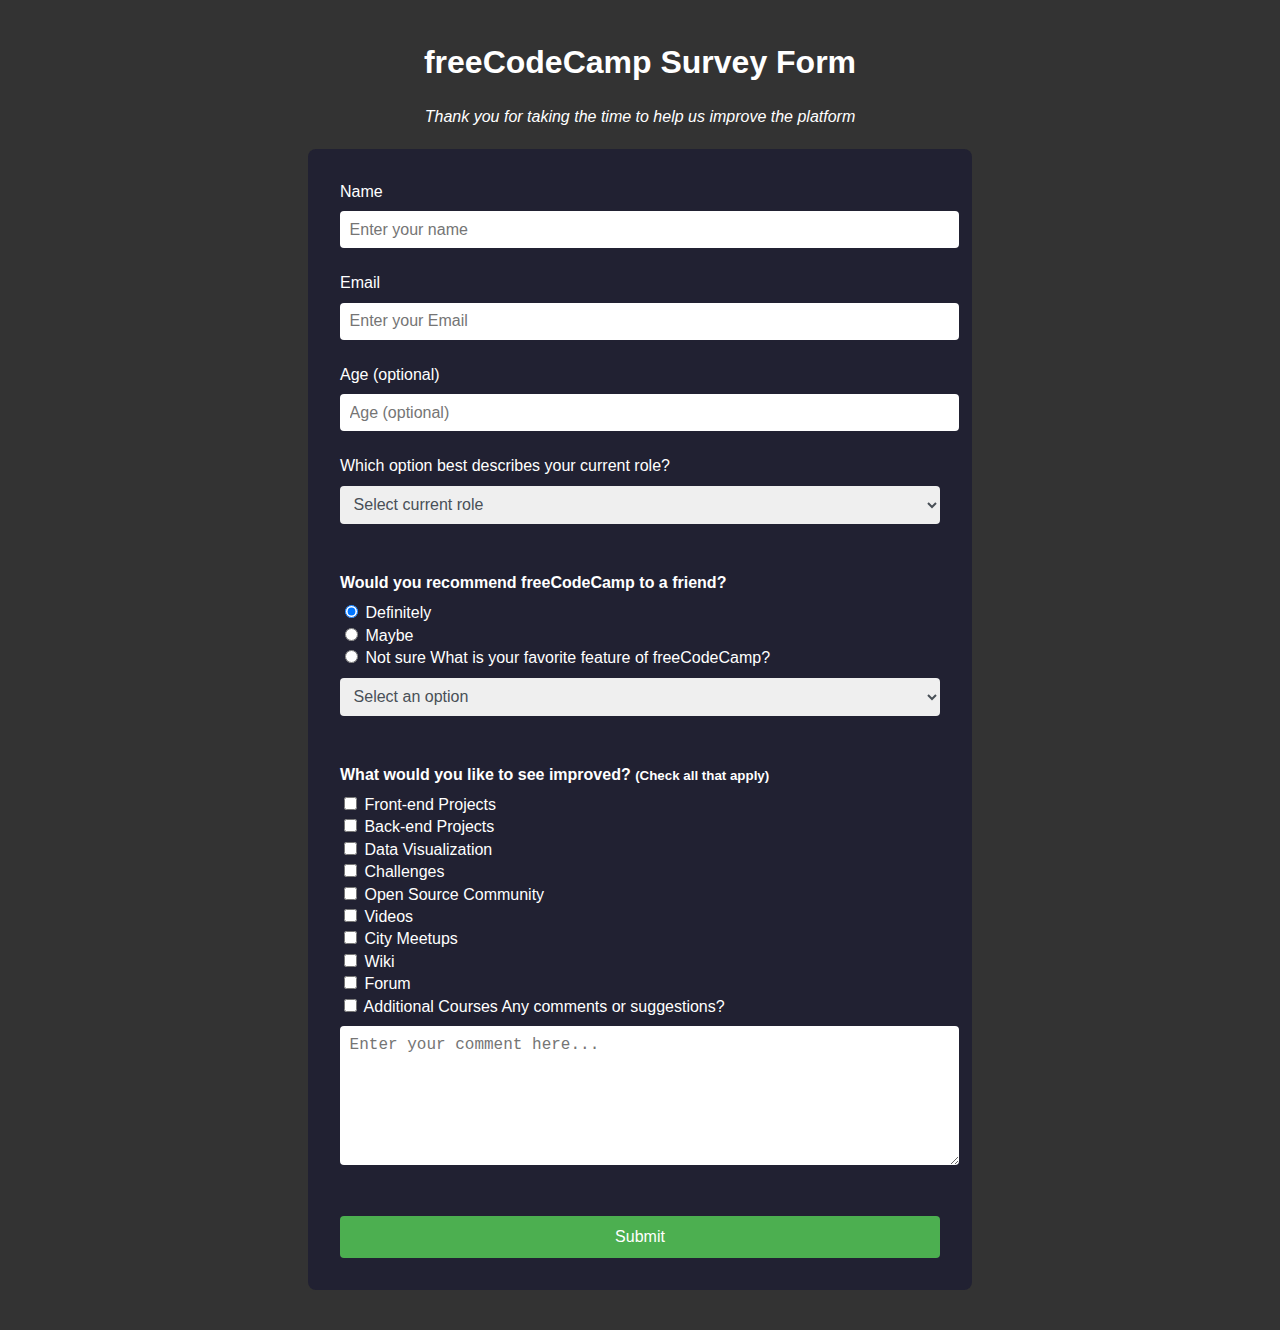
<file: P1 Survey Form/index.html>
<!DOCTYPE html>
<html lang="en">
<head>
  <meta charset="UTF-8" />
  <meta name="viewport" content="width=device-width, initial-scale=1.0"/>
  <title>freeCodeCamp Survey Form</title>
  <link rel="stylesheet" href="styles.css" />
</head>
<body>
  <h1 id="title">freeCodeCamp Survey Form</h1>
  <p id="description">Thank you for taking the time to help us improve the platform</p>
  
  <form id="survey-form">
    <label id="name-label" for="name">Name</label>
    <input
      type="text"
      id="name"
      name="name"
      placeholder="Enter your name"
      required
    />

    <label id="email-label" for="email">Email</label>
    <input
      type="email"
      id="email"
      name="email"
      placeholder="Enter your Email"
      required
    />

    <label id="number-label" for="age">Age (optional)</label>
    <input
      type="number"
      id="age"
      name="age"
      placeholder="Age (optional)"
    />

    <label for="role">Which option best describes your current role?</label>
    <select id="role" name="role" required>
      <option disabled selected value>Select current role</option>
      <option value="student">Student</option>
      <option value="job">Full Time Job</option>
      <option value="learner">Learner</option>
      <option value="preferNot">Prefer not to say</option>
      <option value="other">Other</option>
    </select>

    <p>Would you recommend freeCodeCamp to a friend?</p>
    <label for="definitely">
      <input
        type="radio"
        name="user-recommend"
        value="definitely"
        id="definitely"
        checked
      />
      Definitely
    </label>
    <br>
    <label for="maybe">
      <input
        type="radio"
        name="user-recommend"
        value="maybe"
        id="maybe"
      />
      Maybe
    </label>
    <br>
    <label for="not-sure">
      <input
        type="radio"
        name="user-recommend"
        value="not-sure"
        id="not-sure"
      />
      Not sure
    </label>

    <label for="most-like">What is your favorite feature of freeCodeCamp?</label>
    <select id="most-like" name="mostLiked" required>
      <option disabled selected value>Select an option</option>
      <option value="challenges">Challenges</option>
      <option value="projects">Projects</option>
      <option value="community">Community</option>
      <option value="openSource">Open Source</option>
      <option value="wiki">Wiki</option>
    </select>

    <p>What would you like to see improved? <small>(Check all that apply)</small></p>
    <label for="frontend-projects">
      <input type="checkbox" name="improve" value="frontend-projects" id="frontend-projects" />
      Front-end Projects
    </label><br>

    <label for="backend-projects">
      <input type="checkbox" name="improve" value="backend-projects" id="backend-projects" />
      Back-end Projects
    </label><br>

    <label for="data-visualization">
      <input type="checkbox" name="improve" value="data-visualization" id="data-visualization" />
      Data Visualization
    </label><br>

    <label for="challenges">
      <input type="checkbox" name="improve" value="challenges" id="challenges" />
      Challenges
    </label><br>

    <label for="open-source">
      <input type="checkbox" name="improve" value="open-source" id="open-source" />
      Open Source Community
    </label><br>

    <label for="videos">
      <input type="checkbox" name="improve" value="videos" id="videos" />
      Videos
    </label><br>

    <label for="city-meetups">
      <input type="checkbox" name="improve" value="city-meetups" id="city-meetups" />
      City Meetups
    </label><br>

    <label for="wiki">
      <input type="checkbox" name="improve" value="wiki" id="wiki" />
      Wiki
    </label><br>

    <label for="forum">
      <input type="checkbox" name="improve" value="forum" id="forum" />
      Forum
    </label><br>

    <label for="additional-courses">
      <input type="checkbox" name="improve" value="additional-courses" id="additional-courses" />
      Additional Courses
    </label>

    <label for="comments">Any comments or suggestions?</label>
    <textarea
      id="comments"
      name="comments"
      placeholder="Enter your comment here..."
    ></textarea>

    <button id="submit" type="submit">Submit</button>
  </form>
</body>
</html>
</file>
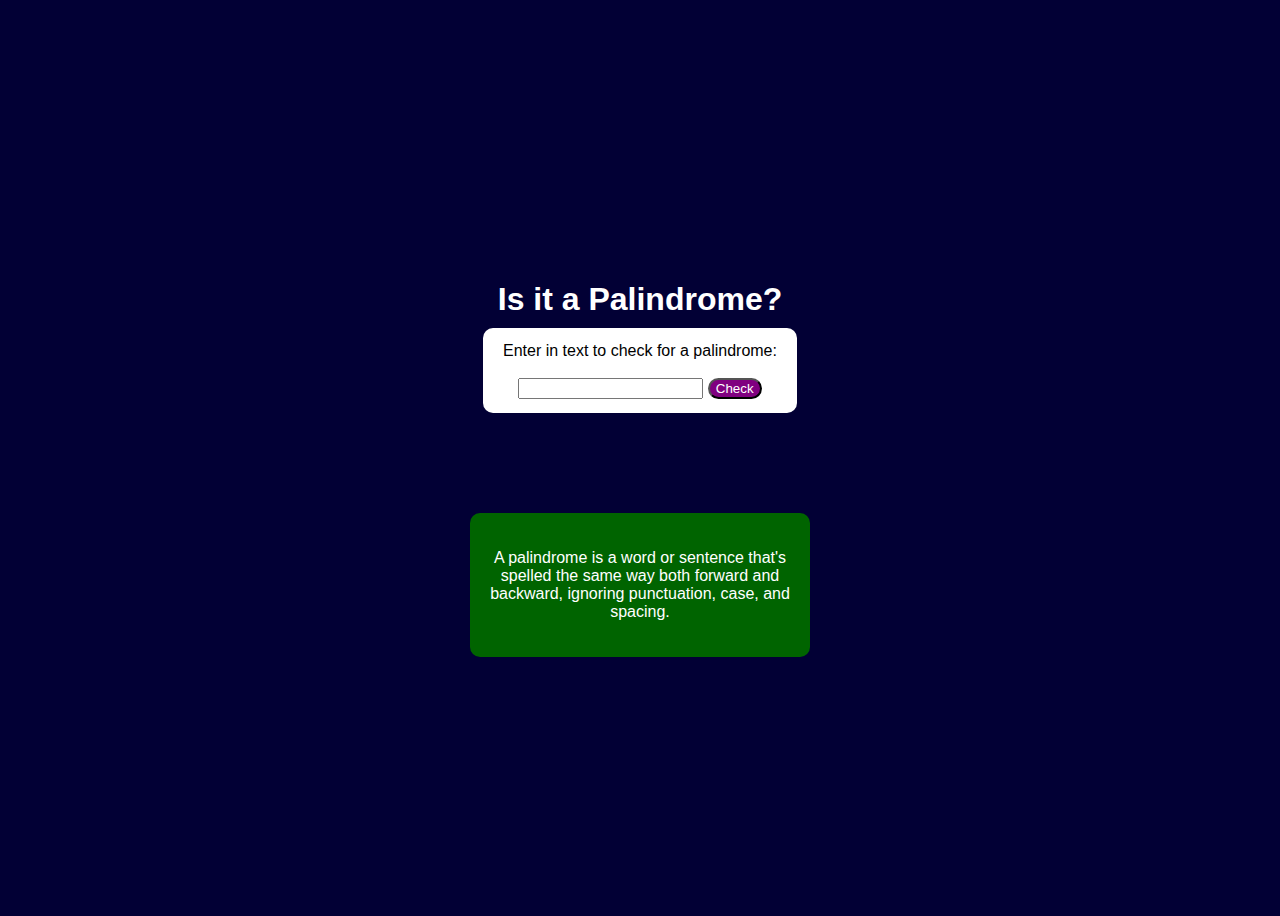
<file: P2 Palindrome Checker/index.html>
<!DOCTYPE html>
<html lang="en">
  <head>
    <meta charset="utf-8" />
    <meta name="viewport" content="width=device-width, initial-scale=1.0" />
    <link rel="stylesheet" href="styles.css" />
    <title>Calorie Counter</title>
  </head>
</head>
<body>
    <h1>Is it a Palindrome?</h1>

    <div class="palindrome-body">
        <form id="Palindrome">
                <label for="budget">Enter in text to check for a palindrome:</label>
                <br>
                <br>
                <input type="text" id="palindrome">
            <button type="submit" id="check">Check</button>
        </form>
        <div id="output"></div>
    </div>
    
    <div class="explanation">
        <p>A palindrome is a word or sentence that's spelled the same way both forward and backward, ignoring punctuation, case, and spacing.</p>
        <div id="output"></div>
    </div>
    <script src="script.js"></script>
</body>
</html>
</file>
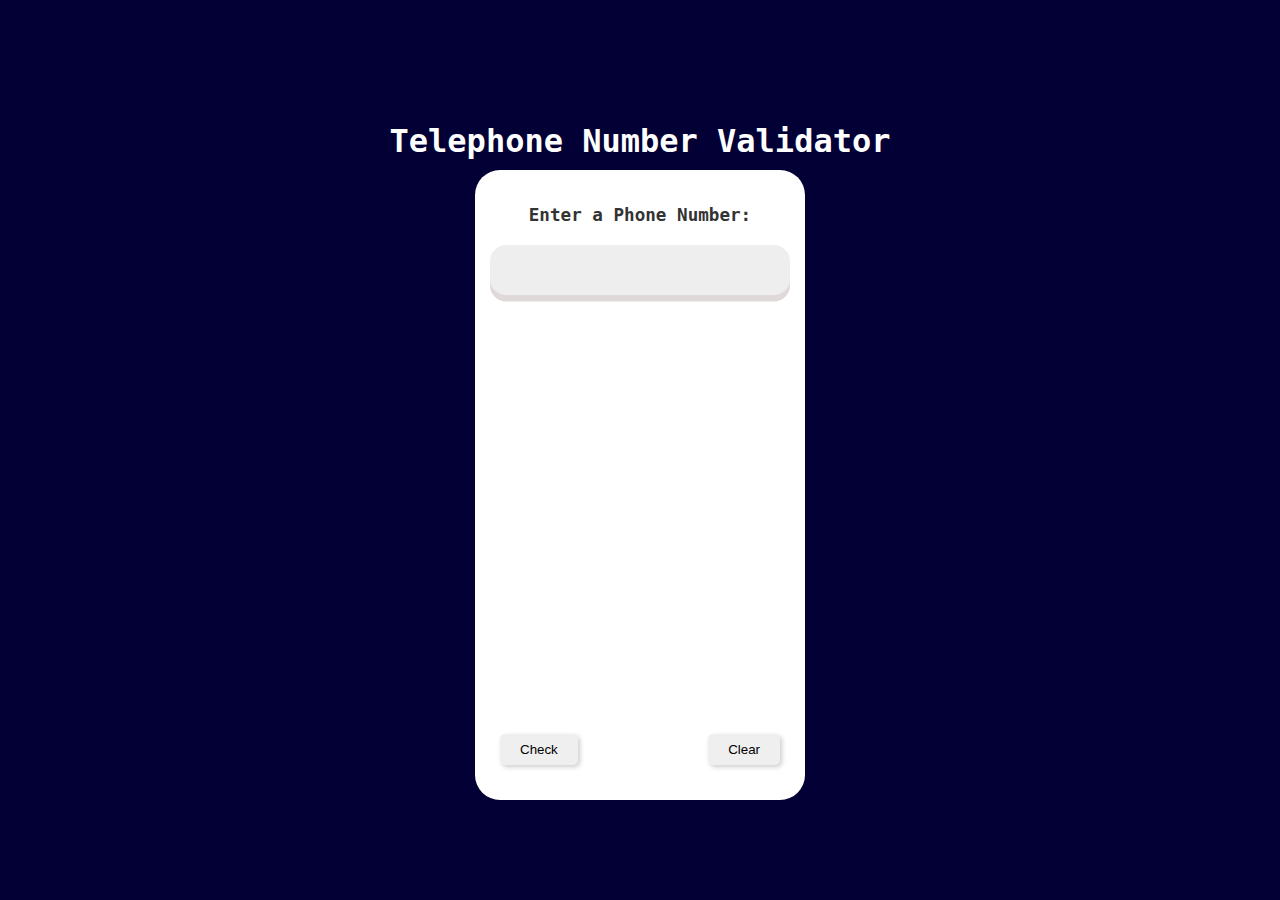
<file: P2 Tel Number Validator/index.html>
<!DOCTYPE html>
<html lang="en">
  <head>
    <meta charset="utf-8" />
    <meta name="viewport" content="width=device-width, initial-scale=1.0" />
    <link rel="stylesheet" href="styles.css" />
    <title>Telephone Number Validator</title>
  </head>
</head>
<body>
    <h1>Telephone Number Validator</h1>

    <div class="phone-body">
    <form id="phone-form">
        <div class="input-text">Enter a Phone Number:</div>

        <input type="text" id="phone" >
    </form>
    <div id="output"></div>
    <div class="buttons-container">
        <button type="submit" id="check">Check</button>
        <button type="button" id="clear">Clear</button>
    </div>
</div>

    <script src="script.js"></script>
</body>
</html>
</file>
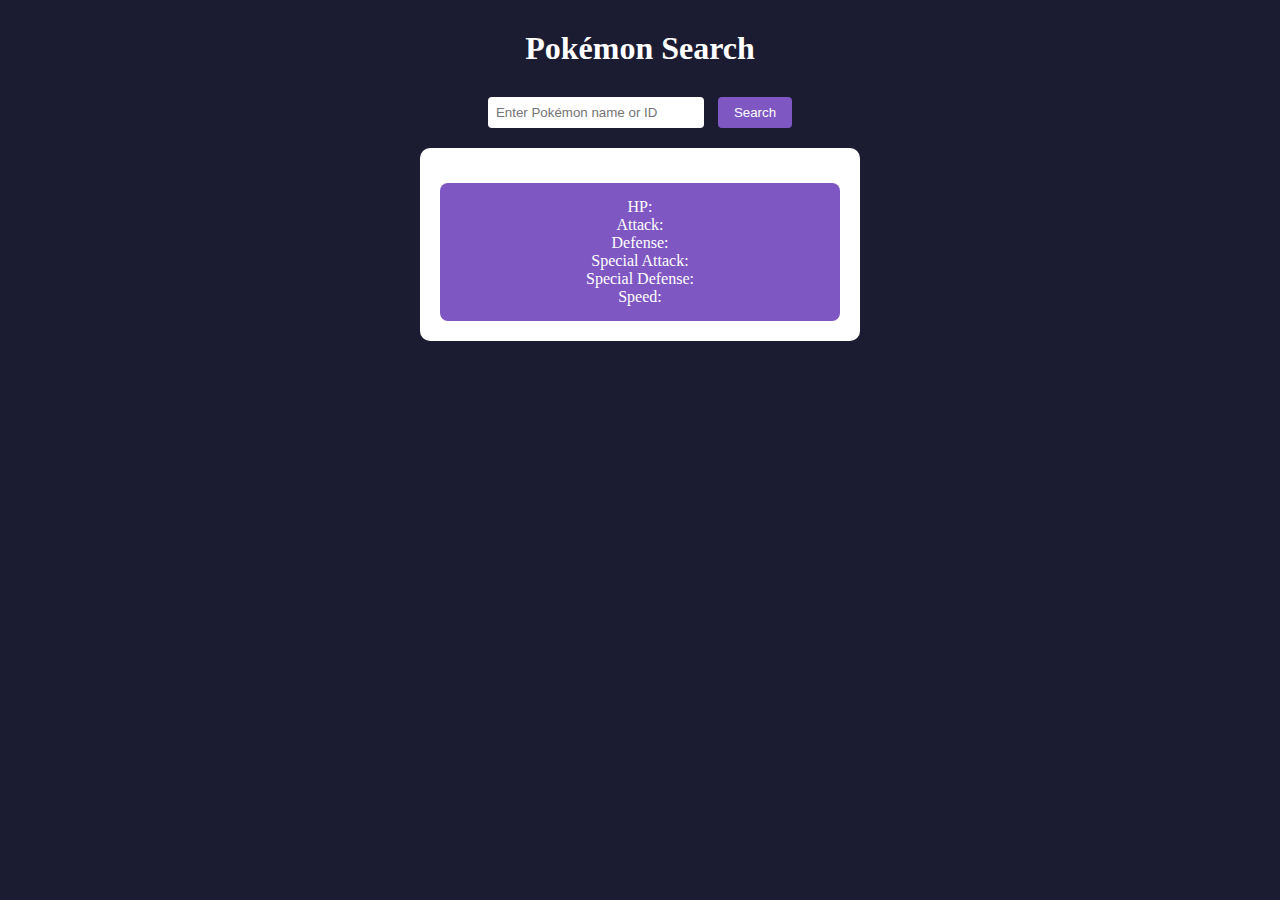
<file: P3 Pokemon Search App/index.html>
<!DOCTYPE html>
<html lang="en">
<head>
    <meta charset="UTF-8">
    <meta name="viewport" content="width=device-width, initial-scale=1.0">
    <title>Pokemon Search App</title>
    <link rel="stylesheet" href="styles.css">
</head>
<body>
    <h1>Pokémon Search</h1>
    <input type="text" id="search-input" required placeholder="Enter Pokémon name or ID">
    <button id="search-button">Search</button>
    
    <div class="pokemon">
        <div id="pokemon-name"></div>
        <div id="pokemon-id"></div>
        <div id="weight"></div>
        <div id="height"></div>
        <div id="types"></div>
        
        <div class="stats">
            <div>HP: <span id="hp"></span></div>
            <div>Attack: <span id="attack"></span></div>
            <div>Defense: <span id="defense"></span></div>
            <div>Special Attack: <span id="special-attack"></span></div>
            <div>Special Defense: <span id="special-defense"></span></div>
            <div>Speed: <span id="speed"></span></div>
        </div>
    </div>

    <script src="script.js"></script>
</body>
</html>
</file>
<file: P1 Survey Form/styles.css>
body {
  font-family: Arial, sans-serif;
  min-height: 100vh;
  color: #fff;
  background: #333
    url("https://images.pexels.com/photos/965345/pexels-photo-965345.jpeg?cs=srgb&dl=pexels-markusspiske-965345.jpg&fm=jpg")
    center/cover no-repeat;
  position: relative;
  line-height: 1.4;
}

#title {
  text-align: center;
  margin-top: 40px;
  font-size: 2rem;
}

#description {
  text-align: center;
  font-style: italic;
  margin-bottom: 20px;
}

#survey-form {
  max-width: 600px;
  margin: 0 auto 40px auto;
  background-color: rgba(31, 31, 50, 0.9);
  border-radius: 8px;
  padding: 2rem;
}

#survey-form input[type="text"],
#survey-form input[type="email"],
#survey-form input[type="number"],
#survey-form select,
#survey-form textarea {
  width: 100%;
  padding: 0.6rem;
  border: none;
  border-radius: 4px;
  font-size: 1rem;
  margin: 0.5rem 0 1.5rem 0;
}

#survey-form p {
  margin: 1.5rem 0 0.5rem 0;
  font-weight: 600;
}

#survey-form label {
  font-weight: 400;
}

#survey-form select {
  color: #495057;
  margin-bottom: 1.5rem;
}

#survey-form textarea {
  height: 120px;
  margin-top: 0.5rem;
}

button {
  cursor: pointer;
  background-color: #4caf50;
  color: white;
  border: none;
  border-radius: 4px;
  padding: 12px;
  width: 100%;
  font-size: 16px;
  margin-top: 20px;
  transition: background-color 0.3s;
}
</file>
<file: P2 Palindrome Checker/styles.css>
body {
  background: #020035;
  font-family: Arial, sans-serif;
  color: white;
  display: flex;              
  flex-direction: column;   
  align-items: center;
  justify-content: center;
  height: 100vh;   
}

h1{

  text-align: center;
  margin-bottom: 10px
}

.palindrome-body {

  background-color: white;
  color: black;
  padding: 20px;
  border-radius: 10px;
  max-width: 300px;
  height: 5vh;
  text-align: center;
  margin-bottom: 100px;
  display: flex;
  align-items: center;
  justify-content: center;
  
}

 button {
    cursor: pointer;
    text-decoration: none;
    background-color: purple;
    border-radius: 15px;
    color: white;
  }

.explanation {
  background-color: #006400;
  padding: 20px;
  border-radius: 10px;
  max-width: 300px;
  width: 80%;           
  text-align: center;
  margin-bottom: 0px; 



}
</file>
<file: P2 Tel Number Validator/styles.css>
body {
  background: #020035;
  color: white;
  display: flex;
  flex-direction: column;
  align-items: center;
  justify-content: center;
  height: 100vh;
  margin: 0;
  font-family: monospace;
}

h1 {
  text-align: center;
  margin-bottom: 10px;
  font-size: 2rem;
}

.phone-body {
  background-color: white;
  color: #000000;
  padding: 15px;
  border-radius: 25px;
  width: 300px;
  min-height: 600px;
  position: relative;
  display: flex;
  flex-direction: column;
}


.input-text {
  color: #333;
  font-weight: bold;
  text-align: center;
  margin: 20px 0;
  font-size: 1.1rem;
}

input {
  background-color: #eee;
  border: none;
  padding: 1rem;
  font-size: 1rem;
  width: 100%;
  border-radius: 1rem;
  color: black;
  box-shadow: 0 0.4rem #dfd9d9;
  box-sizing: border-box;
}

#output {
  margin: 15px 0;
  padding: 10px;
  color: black;
  text-align: center;
}

.buttons-container {
  display: flex;
  justify-content: space-between;
  width: 100%;
  padding: 10px;
  position: absolute;
  bottom: 25px;
  left: 0;
  box-sizing: border-box;
}

button {
  cursor: pointer;
  border-radius: 5px;
  color: black;
  padding: 8px 20px;
  border: none;
  box-shadow: 2px 2px 5px rgba(0,0,0,0.2);
  margin: 0 15px;
}
</file>
<file: P3 Pokemon Search App/styles.css>
body {
  margin: 20px;
  font-family: "Helvetica Neue";
  background: #1B1B32;
  color: white;
  text-align: center;
}

h1 {
  margin: 30px 0;
  font-size: 2rem;
}

#search-input {
  padding: 8px;
  width: 200px;
  margin-right: 10px;
  border-radius: 4px;
  border: none;
}

#search-button {
  padding: 8px 16px;
  background: #7E57C2;
  color: white;
  border: none;
  border-radius: 4px;
  cursor: pointer;
}


.pokemon {
  background: white;
  color: #333;
  padding: 20px;
  border-radius: 10px;
  margin: 20px auto;
  max-width: 400px;
}

#pokemon-name {
  font-size: 1.5rem;
  font-weight: bold;
  margin: 10px 0;
}

#sprite {
  width: 150px;
  margin: 10px 0;
}

.type {
  display: inline-block;
  background: grey;
  padding: 5px 10px;
  margin: 5px;
  font-weight: bold;
}

.stats {
  background: #7E57C2;
  color: white;
  padding: 15px;
  border-radius: 8px;
  margin-top: 15px;
}
</file>
